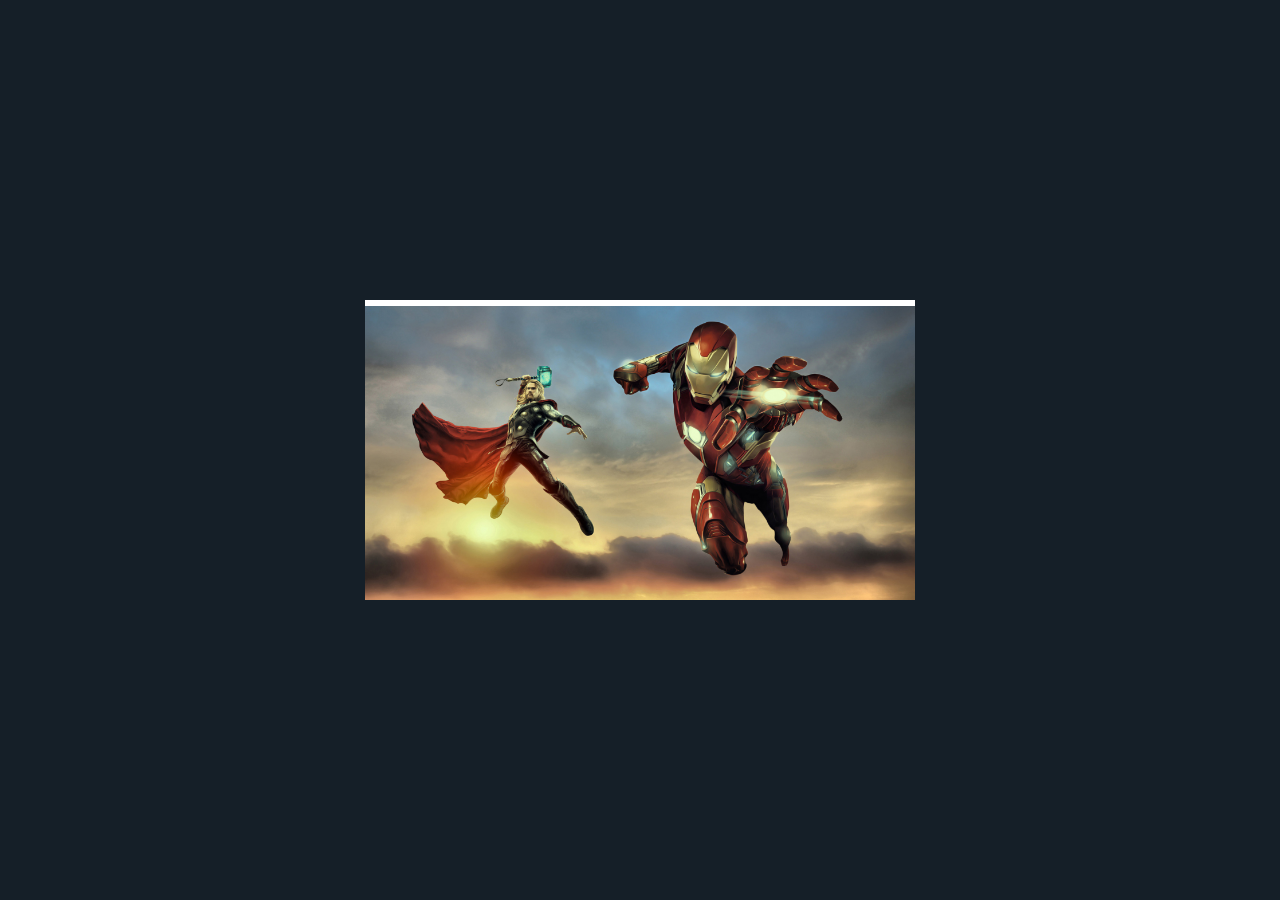
<file: web animation/index.html>
<!DOCTYPE html>
<html lang="en">

<head>
    <meta charset="UTF-8">
    <meta name="viewport" content="width=device-width, initial-scale=1.0">
    <title>Image Hover Effect</title>
    <link rel="stylesheet" href="style.css">
</head>

<body>
    <div class="box">
        <div class="imgBx">
            <img src="img 1.jpg">
        </div>
        <div class="imgBx">
            <img src="img 2.jpg">
        </div>
    </div>
</body>

</html>
</file>
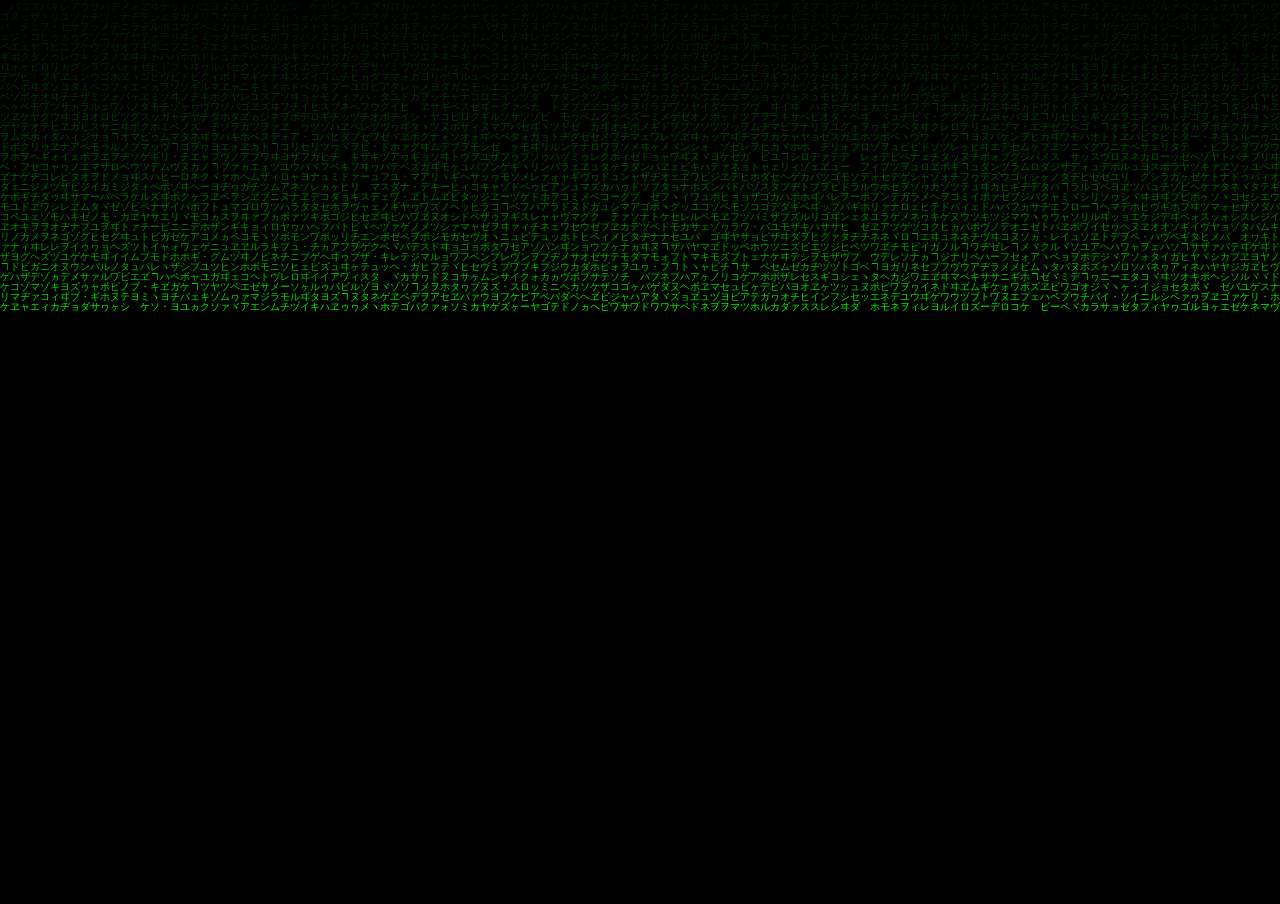
<file: Matrix rain animation/matrix.html>
<!DOCTYPE html>
<html>

<body style="background:black;margin:0">
    <canvas id="c"></canvas>
    <script>
        c.width = innerWidth; c.height = innerHeight; x = Array(300).fill(0);
        setInterval(() => {
            a = c.getContext("2d"); a.fillStyle = "#0001"; a.fillRect(0, 0, c.width, c.height);
            a.fillStyle = "#0f0"; x.map((y, i) => {
                t = String.fromCharCode(12448 + Math.random() * 96);
                a.fillText(t, i * 10, y); x[i] = y > 758 + Math.random() * 1e4 ? 0 : y + 10
            });
        }, 50);
    </script>
</body>

</html>
</file>
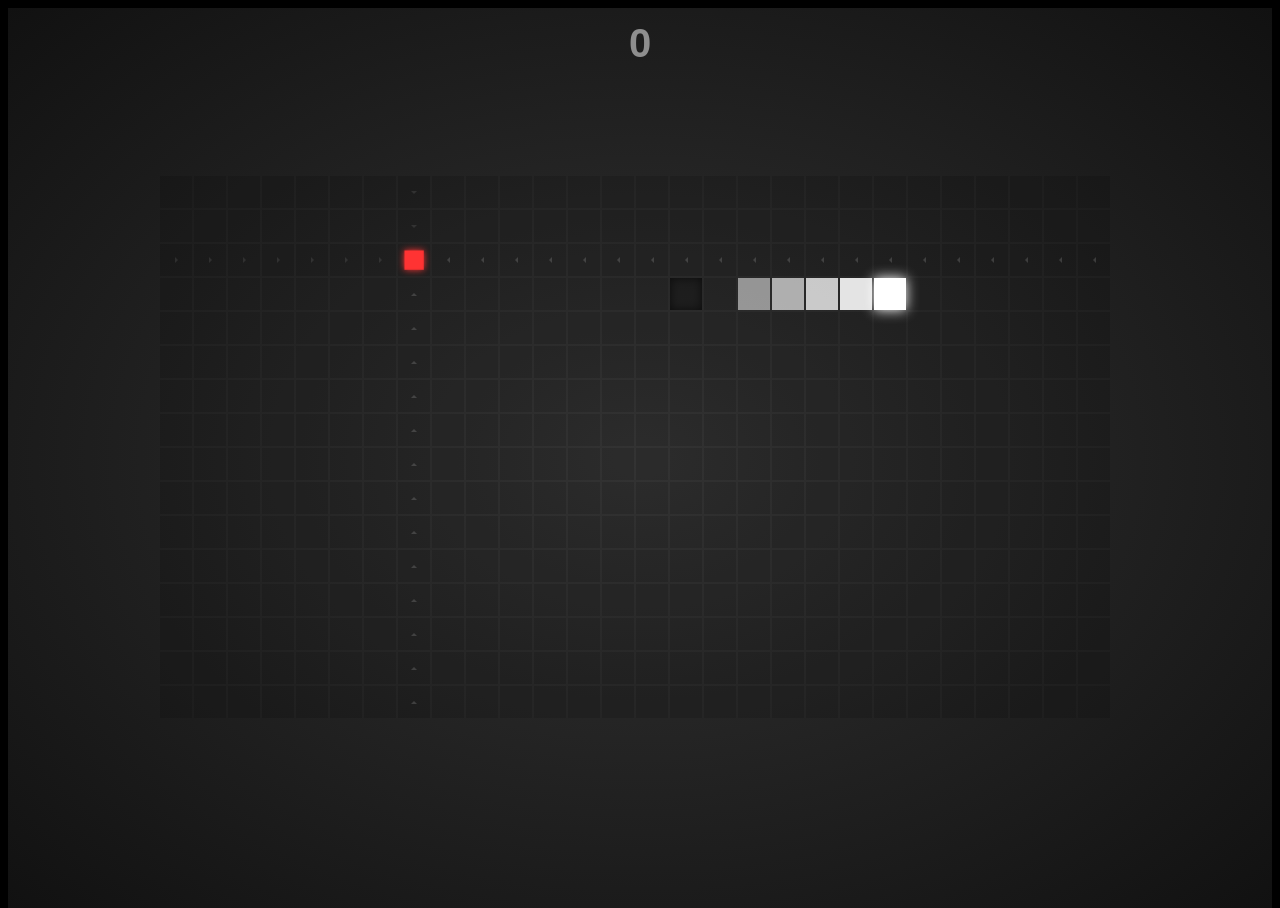
<file: Snake game 🎮/snake-game.html>
<!DOCTYPE html>
<html lang="en">
  <head>
    <meta charset="UTF-8">
    <meta name="viewport" content="width=device-width, initial-scale=1.0">
    <title>Document</title>
    <style>
      * {
        box-sizing: border-box;
      }

      html,
      body {
        background-color: #000;
        height: 100%;
      }

      body {
        background: #222;
        background: radial-gradient(#333, #111);
        background-position: center center;
        background-repeat: no-repeat;
        background-size: cover;
        color: #fff;
        font: 100%/1.5 sans-serif;
        overflow: hidden;
      }

      .score {
        color: rgba(255, 255, 255, 0.5);
        font-size: 40px;
        font-weight: bold;
        padding-top: 5px;
        text-align: center;
      }

      .stage {
        bottom: 0;
        left: 0;
        margin: auto;
        position: absolute;
        right: 0;
        top: 0;
        z-index: 2;
      }

      .tile {
        background: rgba(0, 0, 0, 0.15);
        position: absolute;
        transition-property:
          background,
          box-shadow,
          opacity,
          transform
        ;
        transform: translateZ(0);
        transition-duration: 3000ms;
      }

      .tile:before {
        bottom: 0;
        content: '';
        height: 0;
        left: 0;
        margin: auto;
        opacity: 0;
        position: absolute;
        right: 0;
        top: 0;
        width: 0;
        transition: opacity 300ms;
      }

      .tile.path:before {
        opacity: 1;
      }

      .tile.up:before {
        border-bottom: 4px inset rgba(255, 255, 255, 0.15);
        border-left: 4px solid transparent;
        border-right: 4px solid transparent;
      }

      .tile.down:before {
        border-top: 4px inset rgba(255, 255, 255, 0.15);
        border-left: 4px solid transparent;
        border-right: 4px solid transparent;
      }

      .tile.left:before { 
        border-right: 4px inset rgba(255, 255, 255, 0.15);
        border-top: 4px solid transparent;
        border-bottom: 4px solid transparent;
      }

      .tile.right:before { 
        border-left: 4px inset rgba(255, 255, 255, 0.15);
        border-top: 4px solid transparent;
        border-bottom: 4px solid transparent;
      }

      @media (max-width: 900px), (max-height: 900px) {
        .tile.up:before,
        .tile.down:before,
        .tile.left:before,
        .tile.right:before {
          border-width: 3px;
        }
      }

      @media (max-width: 500px), (max-height: 500px) {
        .tile.up:before,
        .tile.down:before,
        .tile.left:before,
        .tile.right:before {
          border-width: 2px;
        }
      }

      .tile.pressed {
        background: rgba(0, 0, 0, 0.3);
        box-shadow: inset 0 0 10px rgba(0, 0, 0, 0.6);
        transition-duration: 0ms;
      }
    </style>
  </head>
  <body>
    <div class="score">0</div>
    <div class="stage"></div>

    <script>
      /*================================================

      Polyfill

      ================================================*/

      (function(){ 'use strict';

        /*================================================

        Request Animation Frame

        ================================================*/
        
        var lastTime = 0;
        var vendors = [ 'webkit', 'moz' ];
        for( var x = 0; x < vendors.length && !window.requestAnimationFrame; ++x ) {
          window.requestAnimationFrame = window[ vendors[ x ] + 'RequestAnimationFrame' ];
          window.cancelAnimationFrame = window[ vendors[ x ] + 'CancelAnimationFrame' ] || window[ vendors[ x ] + 'CancelRequestAnimationFrame' ];
        }

        if( !window.requestAnimationFrame ) {
          window.requestAnimationFrame = function( callback, element ) {
            var currTime = new Date().getTime();
            var timeToCall = Math.max( 0, 16 - ( currTime - lastTime ) );
            var id = window.setTimeout(
              function() { 
                callback( currTime + timeToCall ); 
              }, timeToCall );
            lastTime = currTime + timeToCall;
            return id;
          }
        }

        if( !window.cancelAnimationFrame ) {
          window.cancelAnimationFrame = function( id ) {
            clearTimeout( id );
          }
        }

      })();

      /*================================================

      DOM Manipulation

      ================================================*/

      (function(){ 'use strict';

        function hasClass( elem, className ) {
          return new RegExp( ' ' + className + ' ' ).test( ' ' + elem.className + ' ' );
        };

        function addClass( elem, className ) {
          if( !hasClass(elem, className ) ) {
            elem.className += ' ' + className;
          }
        };

        function removeClass( elem, className ) {
          var newClass = ' ' + elem.className.replace( /[\t\r\n]/g, ' ' ) + ' ';
          if( hasClass( elem, className ) ) {
            while( newClass.indexOf(' ' + className + ' ' ) >= 0 ) {
              newClass = newClass.replace( ' ' + className + ' ', ' ' );
            }
            elem.className = newClass.replace( /^\s+|\s+$/g, '' );
          }
        };

        function toggleClass( elem, className ) {
          var newClass = ' ' + elem.className.replace( /[\t\r\n]/g, ' ' ) + ' ';
          if( hasClass(elem, className ) ) {
            while( newClass.indexOf( ' ' + className + ' ' ) >= 0 ) {
              newClass = newClass.replace( ' ' + className + ' ' , ' ' );
            }
            elem.className = newClass.replace( /^\s+|\s+$/g, '' );
          } else {
            elem.className += ' ' + className;
          }
        };

      })();

      /*================================================

      Core

      ================================================*/

      g = {};

      (function(){ 'use strict';

        /*================================================

        Math

        ================================================*/

        g.m = Math;
        g.mathProps = 'E LN10 LN2 LOG2E LOG10E PI SQRT1_2 SQRT2 abs acos asin atan ceil cos exp floor log round sin sqrt tan atan2 pow max min'.split( ' ' );
        for ( var i = 0; i < g.mathProps.length; i++ ) {
          g[ g.mathProps[ i ] ] = g.m[ g.mathProps[ i ] ];
        }
        g.m.TWO_PI = g.m.PI * 2;

        /*================================================

        Miscellaneous

        ================================================*/

        g.isset = function( prop ) {
          return typeof prop != 'undefined';
        };

        g.log = function() {
          if( g.isset( g.config ) && g.config.debug && window.console ){
            console.log( Array.prototype.slice.call( arguments ) );
          }
        };

      })();

      /*================================================

      Group

      ================================================*/

      (function(){ 'use strict';

        g.Group = function() {
          this.collection = [];
          this.length = 0;
        };

        g.Group.prototype.add = function( item ) {
          this.collection.push( item );
          this.length++;
        };

        g.Group.prototype.remove = function( index ) {
          if( index < this.length ) {
            this.collection.splice( index, 1 );
            this.length--;
          }
        };

        g.Group.prototype.empty = function() {
          this.collection.length = 0;
          this.length = 0;
        };

        g.Group.prototype.each = function( action, asc ) {
          var asc = asc || 0,
            i;
          if( asc ) {
            for( i = 0; i < this.length; i++ ) {
              this.collection[ i ][ action ]( i );
            }
          } else {
            i = this.length;
            while( i-- ) {
              this.collection[ i ][ action ]( i );
            }
          }
        };

      })();

      /*================================================

      Utilities

      ================================================*/

      (function(){ 'use strict';

        g.util = {};

        /*================================================

        Random

        ================================================*/
        
        g.util.rand = function( min, max ) {
          return g.m.random() * ( max - min ) + min;
        };

        g.util.randInt = function( min, max ) {
          return g.m.floor( g.m.random() * ( max - min + 1) ) + min;
        };

      }());

      /*================================================

      State

      ================================================*/

      (function(){ 'use strict';

        g.states = {};

        g.addState = function( state ) {
          g.states[ state.name ] = state;
        };

        g.setState = function( name ) {
          if( g.state ) {
            g.states[ g.state ].exit();
          }
          g.state = name;
          g.states[ g.state ].init();
        };

        g.currentState = function() {
          return g.states[ g.state ];
        };

      }());

      /*================================================

      Time

      ================================================*/

      (function(){ 'use strict';

        g.Time = function() {
          this.reset();
        }

        g.Time.prototype.reset = function() {
          this.now = Date.now();
          this.last = Date.now();
          this.delta = 60;
          this.ndelta = 1;
          this.elapsed = 0;
          this.nelapsed = 0;
          this.tick = 0;
        };

        g.Time.prototype.update = function() {
          this.now = Date.now();
          this.delta = this.now - this.last;
          this.ndelta = Math.min( Math.max( this.delta / ( 1000 / 60 ), 0.0001 ), 10 );
          this.elapsed += this.delta;
          this.nelapsed += this.ndelta;
          this.last = this.now;
          this.tick++;
        };

      })();

      /*================================================

      Grid Entity

      ================================================*/

      (function(){ 'use strict';

        g.Grid = function( cols, rows ) {
          this.cols = cols;
          this.rows = rows;
          this.tiles = [];
          for( var x = 0; x < cols; x++ ) {
            this.tiles[ x ] = [];
            for( var y = 0; y < rows; y++ ) {
              this.tiles[ x ].push( 'empty' );
            }
          }
        };

        g.Grid.prototype.get = function( x, y ) {
          return this.tiles[ x ][ y ];
        };

        g.Grid.prototype.set = function( x, y, val ) {
          this.tiles[ x ][ y ] = val;
        };

      })();

      /*================================================

      Board Tile Entity

      ================================================*/

      (function(){ 'use strict';

        g.BoardTile = function( opt ) {
          this.parentState = opt.parentState;
          this.parentGroup = opt.parentGroup;
          this.col = opt.col;
          this.row = opt.row;
          this.x = opt.x;
          this.y = opt.y;
          this.z = 0;
          this.w = opt.w;
          this.h = opt.h;
          this.elem = document.createElement( 'div' );
          this.elem.style.position = 'absolute';
          this.elem.className = 'tile';
          this.parentState.stageElem.appendChild( this.elem );
          this.classes = {
            pressed: 0,
            path: 0,
            up: 0,
            down: 0,
            left: 0,
            right: 0
          }
          this.updateDimensions();
        };

        g.BoardTile.prototype.update = function() {
          for( var k in this.classes ) {
            if( this.classes[ k ] ) {
              this.classes[ k ]--;
            }
          }

          if( this.parentState.food.tile.col == this.col || this.parentState.food.tile.row == this.row ) {
            this.classes.path = 1;
            if( this.col < this.parentState.food.tile.col ) {
              this.classes.right = 1;
            } else {
              this.classes.right = 0;
            }
            if( this.col > this.parentState.food.tile.col ) {
              this.classes.left = 1;
            } else {
              this.classes.left = 0;
            }
            if( this.row > this.parentState.food.tile.row ) {
              this.classes.up = 1;
            } else {
              this.classes.up = 0;
            }
            if( this.row < this.parentState.food.tile.row ) {
              this.classes.down = 1;
            } else {
              this.classes.down = 0;
            }
          } else {
            this.classes.path = 0;
          }

          if( this.parentState.food.eaten ) {
            this.classes.path = 0;
          }
        };

        g.BoardTile.prototype.updateDimensions = function() {
          this.x = this.col * this.parentState.tileWidth;
          this.y = this.row * this.parentState.tileHeight;
          this.w = this.parentState.tileWidth - this.parentState.spacing;
          this.h = this.parentState.tileHeight - this.parentState.spacing;
          this.elem.style.left = this.x + 'px';
          this.elem.style.top = this.y + 'px';
          this.elem.style.width = this.w + 'px';
          this.elem.style.height = this.h + 'px';
        };

        g.BoardTile.prototype.render = function() {
          var classString = '';
          for( var k in this.classes ) {
            if( this.classes[ k ] ) {
              classString += k + ' ';
            }
          }
          this.elem.className = 'tile ' + classString;
        };

      })();

      /*================================================

      Snake Tile Entity

      ================================================*/

      (function(){ 'use strict';

        g.SnakeTile = function( opt ) {
          this.parentState = opt.parentState;
          this.parentGroup = opt.parentGroup;
          this.col = opt.col;
          this.row = opt.row;
          this.x = opt.x;
          this.y = opt.y;
          this.w = opt.w;
          this.h = opt.h;
          this.color = null;
          this.scale = 1;
          this.rotation = 0;
          this.blur = 0;
          this.alpha = 1;
          this.borderRadius = 0;
          this.borderRadiusAmount = 0;
          this.elem = document.createElement( 'div' );
          this.elem.style.position = 'absolute';
          this.parentState.stageElem.appendChild( this.elem );
        };

        g.SnakeTile.prototype.update = function( i ) {
          this.x = this.col * this.parentState.tileWidth;
          this.y = this.row * this.parentState.tileHeight;
          if( i == 0 ) {
            this.color = '#fff';
            this.blur = this.parentState.dimAvg * 0.03 + Math.sin( this.parentState.time.elapsed / 200 ) * this.parentState.dimAvg * 0.015;
            if( this.parentState.snake.dir == 'n' ) {
              this.borderRadius = this.borderRadiusAmount + '% ' + this.borderRadiusAmount + '% 0 0';
            } else if( this.parentState.snake.dir == 's' ) {
              this.borderRadius = '0 0 ' + this.borderRadiusAmount + '% ' + this.borderRadiusAmount + '%';
            } else if( this.parentState.snake.dir == 'e' ) {
              this.borderRadius = '0 ' + this.borderRadiusAmount + '% ' + this.borderRadiusAmount + '% 0';
            } else if( this.parentState.snake.dir == 'w' ) {
              this.borderRadius = this.borderRadiusAmount + '% 0 0 ' + this.borderRadiusAmount + '%';
            }
          } else {
            this.color = '#fff';
            this.blur = 0;
            this.borderRadius = '0';
          }
          this.alpha = 1 - ( i / this.parentState.snake.tiles.length ) * 0.6;
          this.rotation = ( this.parentState.snake.justAteTick / this.parentState.snake.justAteTickMax ) * 90;
          this.scale = 1 + ( this.parentState.snake.justAteTick / this.parentState.snake.justAteTickMax ) * 1;
        };

        g.SnakeTile.prototype.updateDimensions = function() {
          this.w = this.parentState.tileWidth - this.parentState.spacing;
          this.h = this.parentState.tileHeight - this.parentState.spacing;
        };

        g.SnakeTile.prototype.render = function( i ) {
          this.elem.style.left = this.x + 'px';
          this.elem.style.top = this.y + 'px';
          this.elem.style.width = this.w + 'px';
          this.elem.style.height = this.h + 'px';
          this.elem.style.backgroundColor = 'rgba(255, 255, 255, ' + this.alpha + ')';
          this.elem.style.boxShadow = '0 0 ' + this.blur + 'px #fff';
          this.elem.style.borderRadius = this.borderRadius;
        };

      })();

      /*================================================

      Food Tile Entity

      ================================================*/

      (function(){ 'use strict';

        g.FoodTile = function( opt ) {
          this.parentState = opt.parentState;
          this.parentGroup = opt.parentGroup;
          this.col = opt.col;
          this.row = opt.row;
          this.x = opt.x;
          this.y = opt.y;
          this.w = opt.w;
          this.h = opt.h;
          this.blur = 0;
          this.scale = 1;
          this.hue = 0;
          this.opacity = 0;
          this.elem = document.createElement( 'div' );
          this.elem.style.position = 'absolute';
          this.parentState.stageElem.appendChild( this.elem );
        };

        g.FoodTile.prototype.update = function() {
          this.x = this.col * this.parentState.tileWidth;
          this.y = this.row * this.parentState.tileHeight;
          this.blur = this.parentState.dimAvg * 0.03 + Math.sin( this.parentState.time.elapsed / 200 ) * this.parentState.dimAvg * 0.015;
          this.scale = 0.8 + Math.sin( this.parentState.time.elapsed / 200 ) * 0.2;

          if( this.parentState.food.birthTick || this.parentState.food.deathTick ) {
            if( this.parentState.food.birthTick ) {
              this.opacity = 1 - ( this.parentState.food.birthTick / 1 ) * 1;
            } else {
              this.opacity = ( this.parentState.food.deathTick / 1 ) * 1;
            }
          } else {
            this.opacity = 1;
          }
        };

        g.FoodTile.prototype.updateDimensions = function() {
          this.w = this.parentState.tileWidth - this.parentState.spacing;
          this.h = this.parentState.tileHeight - this.parentState.spacing;
        };

        g.FoodTile.prototype.render = function() {
          this.elem.style.left = this.x + 'px';
          this.elem.style.top = this.y + 'px';
          this.elem.style.width = this.w + 'px';
          this.elem.style.height = this.h + 'px';
          this.elem.style[ 'transform' ] = 'translateZ(0) scale(' + this.scale + ')';
          this.elem.style.backgroundColor = 'hsla(' + this.hue + ', 100%, 60%, 1)';
          this.elem.style.boxShadow = '0 0 ' + this.blur + 'px hsla(' + this.hue + ', 100%, 60%, 1)';
          this.elem.style.opacity = this.opacity;
        };

      })();

      /*================================================

      Snake Entity

      ================================================*/

      (function(){ 'use strict';

        g.Snake = function( opt ) {
          this.parentState = opt.parentState;
          this.dir = 'e',
          this.currDir = this.dir;
          this.tiles = [];
          for( var i = 0; i < 5; i++ ) {
            this.tiles.push( new g.SnakeTile({
              parentState: this.parentState,
              parentGroup: this.tiles,
              col: 8 - i,
              row: 3,
              x: ( 8 - i ) * opt.parentState.tileWidth,
              y: 3 * opt.parentState.tileHeight,
              w: opt.parentState.tileWidth - opt.parentState.spacing,
              h: opt.parentState.tileHeight - opt.parentState.spacing
            }));
          }
          this.last = 0;
          this.updateTick = 10;
          this.updateTickMax = this.updateTick;
          this.updateTickLimit = 3;
          this.updateTickChange = 0.2;
          this.deathFlag = 0;
          this.justAteTick = 0;
          this.justAteTickMax = 1;
          this.justAteTickChange = 0.05;

          // sync data grid of the play state
          var i = this.tiles.length;

          while( i-- ) {
            this.parentState.grid.set( this.tiles[ i ].col, this.tiles[ i ].row, 'snake' );
          }
        };

        g.Snake.prototype.updateDimensions = function() {
          var i = this.tiles.length;
          while( i-- ) {
            this.tiles[ i ].updateDimensions();
          }
        };

        g.Snake.prototype.update = function() {
          if( this.parentState.keys.up ) {
            if( this.dir != 's' && this.dir != 'n' && this.currDir != 's' && this.currDir != 'n' ) {
              this.dir = 'n';
            }
          } else if( this.parentState.keys.down) {
            if( this.dir != 'n' && this.dir != 's' && this.currDir != 'n' && this.currDir != 's' ) {
              this.dir = 's';
            }
          } else if( this.parentState.keys.right ) {
            if( this.dir != 'w' && this.dir != 'e' && this.currDir != 'w' && this.currDir != 'e' ) {
              this.dir = 'e';
            }
          } else if( this.parentState.keys.left ) {
            if( this.dir != 'e' && this.dir != 'w' && this.currDir != 'e' && this.currDir != 'w' ) {
              this.dir = 'w';
            }
          }

          this.parentState.keys.up = 0;
          this.parentState.keys.down = 0;
          this.parentState.keys.right = 0;
          this.parentState.keys.left = 0;

          this.updateTick += this.parentState.time.ndelta;
          if( this.updateTick >= this.updateTickMax ) {
            // reset the update timer to 0, or whatever leftover there is
            this.updateTick = ( this.updateTick - this.updateTickMax );

            // rotate snake block array
            this.tiles.unshift( new g.SnakeTile({
              parentState: this.parentState,
              parentGroup: this.tiles,
              col: this.tiles[ 0 ].col,
              row: this.tiles[ 0 ].row,
              x: this.tiles[ 0 ].col * this.parentState.tileWidth,
              y: this.tiles[ 0 ].row * this.parentState.tileHeight,
              w: this.parentState.tileWidth - this.parentState.spacing,
              h: this.parentState.tileHeight - this.parentState.spacing
            }));
            this.last = this.tiles.pop();
            this.parentState.stageElem.removeChild( this.last.elem );

            this.parentState.boardTiles.collection[ this.last.col + ( this.last.row * this.parentState.cols ) ].classes.pressed = 2;

            // sync data grid of the play state
            var i = this.tiles.length;

            while( i-- ) {
              this.parentState.grid.set( this.tiles[ i ].col, this.tiles[ i ].row, 'snake' );
            }
            this.parentState.grid.set( this.last.col, this.last.row, 'empty' );


            // move the snake's head
            if ( this.dir == 'n' ) {
              this.currDir = 'n';
              this.tiles[ 0 ].row -= 1;
            } else if( this.dir == 's' ) {
              this.currDir = 's';
              this.tiles[ 0 ].row += 1;
            } else if( this.dir == 'w' ) {
              this.currDir = 'w';
              this.tiles[ 0 ].col -= 1;
            } else if( this.dir == 'e' ) {
              this.currDir = 'e';
              this.tiles[ 0 ].col += 1;
            }

            // wrap walls
            this.wallFlag = false;
            if( this.tiles[ 0 ].col >= this.parentState.cols ) {
              this.tiles[ 0 ].col = 0;
              this.wallFlag = true;
            }
            if( this.tiles[ 0 ].col < 0 ) {
              this.tiles[ 0 ].col = this.parentState.cols - 1;
              this.wallFlag = true;
            }
            if( this.tiles[ 0 ].row >= this.parentState.rows ) {
              this.tiles[ 0 ].row = 0;
              this.wallFlag = true;
            }
            if( this.tiles[ 0 ].row < 0 ) {
              this.tiles[ 0 ].row = this.parentState.rows - 1;
              this.wallFlag = true;
            }

            // check death by eating self
            if( this.parentState.grid.get( this.tiles[ 0 ].col, this.tiles[ 0 ].row ) == 'snake' ) {
              this.deathFlag = 1;
              clearTimeout( this.foodCreateTimeout );
            }

            // check eating of food
            if( this.parentState.grid.get( this.tiles[ 0 ].col, this.tiles[ 0 ].row ) == 'food' ) {
              this.tiles.push( new g.SnakeTile({
                parentState: this.parentState,
                parentGroup: this.tiles,
                col: this.last.col,
                row: this.last.row,
                x: this.last.col * this.parentState.tileWidth,
                y: this.last.row * this.parentState.tileHeight,
                w: this.parentState.tileWidth - this.parentState.spacing,
                h: this.parentState.tileHeight - this.parentState.spacing
              }));
              if( this.updateTickMax - this.updateTickChange > this.updateTickLimit ) {
                this.updateTickMax -= this.updateTickChange;
              }
              this.parentState.score++;
              this.parentState.scoreElem.innerHTML = this.parentState.score;
              this.justAteTick = this.justAteTickMax;

              this.parentState.food.eaten = 1;
              this.parentState.stageElem.removeChild( this.parentState.food.tile.elem );

              var _this = this;
              
              this.foodCreateTimeout = setTimeout( function() {
                _this.parentState.food = new g.Food({
                  parentState: _this.parentState
                });
              }, 300);
            }

            // check death by eating self
            if( this.deathFlag ) {
              g.setState( 'play' );
            }
          }

          // update individual snake tiles
          var i = this.tiles.length;
          while( i-- ) {
            this.tiles[ i ].update( i );
          }

          if( this.justAteTick > 0 ) {
            this.justAteTick -= this.justAteTickChange;
          } else if( this.justAteTick < 0 ) {
            this.justAteTick = 0;
          }
        };

        g.Snake.prototype.render = function() {
          // render individual snake tiles
          var i = this.tiles.length;
          while( i-- ) {
            this.tiles[ i ].render( i );
          }
        };

      })();

      /*================================================

      Food Entity

      ================================================*/

      (function(){ 'use strict';

        g.Food = function( opt ) {
          this.parentState = opt.parentState;
          this.tile = new g.FoodTile({
            parentState: this.parentState,
            col: 0,
            row: 0,
            x: 0,
            y: 0,
            w: opt.parentState.tileWidth - opt.parentState.spacing,
            h: opt.parentState.tileHeight - opt.parentState.spacing
          });
          this.reset();
          this.eaten = 0;
          this.birthTick = 1;
          this.deathTick = 0;
          this.birthTickChange = 0.025;
          this.deathTickChange = 0.05;
        };

        g.Food.prototype.reset = function() {
          var empty = [];
          for( var x = 0; x < this.parentState.cols; x++) {
            for( var y = 0; y < this.parentState.rows; y++) {
              var tile = this.parentState.grid.get( x, y );
              if( tile == 'empty' ) {
                empty.push( { x: x, y: y } );
              }
            }
          }
          var newTile = empty[ g.util.randInt( 0, empty.length - 1 ) ];
          this.tile.col = newTile.x;
          this.tile.row = newTile.y;
        };

        g.Food.prototype.updateDimensions = function() {
          this.tile.updateDimensions();
        };

        g.Food.prototype.update = function() {
          // update food tile
          this.tile.update();

          if( this.birthTick > 0 ) {
            this.birthTick -= this.birthTickChange;
          } else if( this.birthTick < 0 ) {
            this.birthTick = 0;
          }

          // sync data grid of the play state
          this.parentState.grid.set( this.tile.col, this.tile.row, 'food' );
        };

        g.Food.prototype.render = function() {
          this.tile.render();
        };

      })();

      /*================================================

      Play State

      ================================================*/

      (function(){ 'use strict';

        function StatePlay() {
          this.name = 'play';
        }

        StatePlay.prototype.init = function() {
          this.scoreElem = document.querySelector( '.score' );
          this.stageElem = document.querySelector( '.stage' );
          this.dimLong = 28;
          this.dimShort = 16;
          this.padding = 0.25;
          this.boardTiles = new g.Group();
          this.keys = {};
          this.foodCreateTimeout = null;
          this.score = 0;
          this.scoreElem.innerHTML = this.score;
          this.time = new g.Time();
          this.getDimensions();
          if( this.winWidth < this.winHeight ) {
            this.rows = this.dimLong;
            this.cols = this.dimShort;
          } else {
            this.rows = this.dimShort;
            this.cols = this.dimLong;
          }
          this.spacing = 1;
          this.grid = new g.Grid( this.cols, this.rows );
          this.resize();
          this.createBoardTiles();
          this.bindEvents();
          this.snake = new g.Snake({
            parentState: this
          });
          this.food = new g.Food({
            parentState: this
          });
        };

        StatePlay.prototype.getDimensions = function() {
          this.winWidth = window.innerWidth;
          this.winHeight = window.innerHeight;
          this.activeWidth = this.winWidth - ( this.winWidth * this.padding );
          this.activeHeight = this.winHeight - ( this.winHeight * this.padding );
        };

        StatePlay.prototype.resize = function() {
          var _this = g.currentState();

          _this.getDimensions();

          _this.stageRatio = _this.rows / _this.cols;

          if( _this.activeWidth > _this.activeHeight / _this.stageRatio ) {
            _this.stageHeight = _this.activeHeight;
            _this.stageElem.style.height = _this.stageHeight + 'px';
            _this.stageWidth = Math.floor( _this.stageHeight /_this.stageRatio );
            _this.stageElem.style.width = _this.stageWidth + 'px';
          } else {
            _this.stageWidth = _this.activeWidth;
            _this.stageElem.style.width = _this.stageWidth + 'px';
            _this.stageHeight = Math.floor( _this.stageWidth * _this.stageRatio );
            _this.stageElem.style.height = _this.stageHeight + 'px';
          }

          _this.tileWidth = ~~( _this.stageWidth / _this.cols );
          _this.tileHeight = ~~( _this.stageHeight / _this.rows );
          _this.dimAvg = ( _this.activeWidth + _this.activeHeight ) / 2;
          _this.spacing = Math.max( 1, ~~( _this.dimAvg * 0.0025 ) );

          _this.stageElem.style.marginTop = ( -_this.stageElem.offsetHeight / 2 ) + _this.headerHeight / 2 + 'px';

          _this.boardTiles.each( 'updateDimensions' );
          _this.snake !== undefined && _this.snake.updateDimensions();
          _this.food !== undefined && _this.food.updateDimensions();
        };

        StatePlay.prototype.createBoardTiles = function() {
          for( var y = 0; y < this.rows; y++ ) {
            for( var x = 0; x < this.cols; x++ ) {
              this.boardTiles.add( new g.BoardTile({
                parentState: this,
                parentGroup: this.boardTiles,
                col: x,
                row: y,
                x: x * this.tileWidth,
                y: y * this.tileHeight,
                w: this.tileWidth - this.spacing,
                h: this.tileHeight - this.spacing
              }));
            }
          }
        };

        StatePlay.prototype.upOn = function() { g.currentState().keys.up = 1; }
        StatePlay.prototype.downOn = function() { g.currentState().keys.down = 1; }
        StatePlay.prototype.rightOn = function() { g.currentState().keys.right = 1; }
        StatePlay.prototype.leftOn = function() { g.currentState().keys.left = 1; }
        StatePlay.prototype.upOff = function() { g.currentState().keys.up = 0; }
        StatePlay.prototype.downOff = function() { g.currentState().keys.down = 0; }
        StatePlay.prototype.rightOff = function() { g.currentState().keys.right = 0; }
        StatePlay.prototype.leftOff = function() { g.currentState().keys.left = 0; }

        StatePlay.prototype.keydown = function( e ) {
          e.preventDefault();
          var e = ( e.keyCode ? e.keyCode : e.which ),
            _this = g.currentState();
          if( e === 38 || e === 87 ) { _this.upOn(); }
          if( e === 39 || e === 68 ) { _this.rightOn(); }
          if( e === 40 || e === 83 ) { _this.downOn(); }
          if( e === 37 || e === 65 ) { _this.leftOn(); }
        };

        StatePlay.prototype.bindEvents = function() {
          var _this = g.currentState();
          window.addEventListener( 'keydown', _this.keydown, false );
          window.addEventListener( 'resize', _this.resize, false );
        };

        StatePlay.prototype.step = function() {
          this.boardTiles.each( 'update' );
          this.boardTiles.each( 'render' );
          this.snake.update();
          this.snake.render();
          this.food.update();
          this.food.render();
          this.time.update();
        };

        StatePlay.prototype.exit = function() {
          window.removeEventListener( 'keydown', this.keydown, false );
          window.removeEventListener( 'resize', this.resize, false );
          this.stageElem.innerHTML = '';
          this.grid.tiles = null;
          this.time = null;
        };

        g.addState( new StatePlay() );

      })();

      /*================================================

      Game

      ================================================*/

      (function(){ 'use strict';

        g.config = {
          title: 'Snakely',
          debug: window.location.hash == '#debug' ? 1 : 0,
          state: 'play'
        };

        g.setState( g.config.state );

        g.time = new g.Time();

        g.step = function() {
          requestAnimationFrame( g.step );
          g.states[ g.state ].step();
          g.time.update();
        };

        window.addEventListener( 'load', g.step, false );

      })();
    </script>
  </body>
</html>
</file>
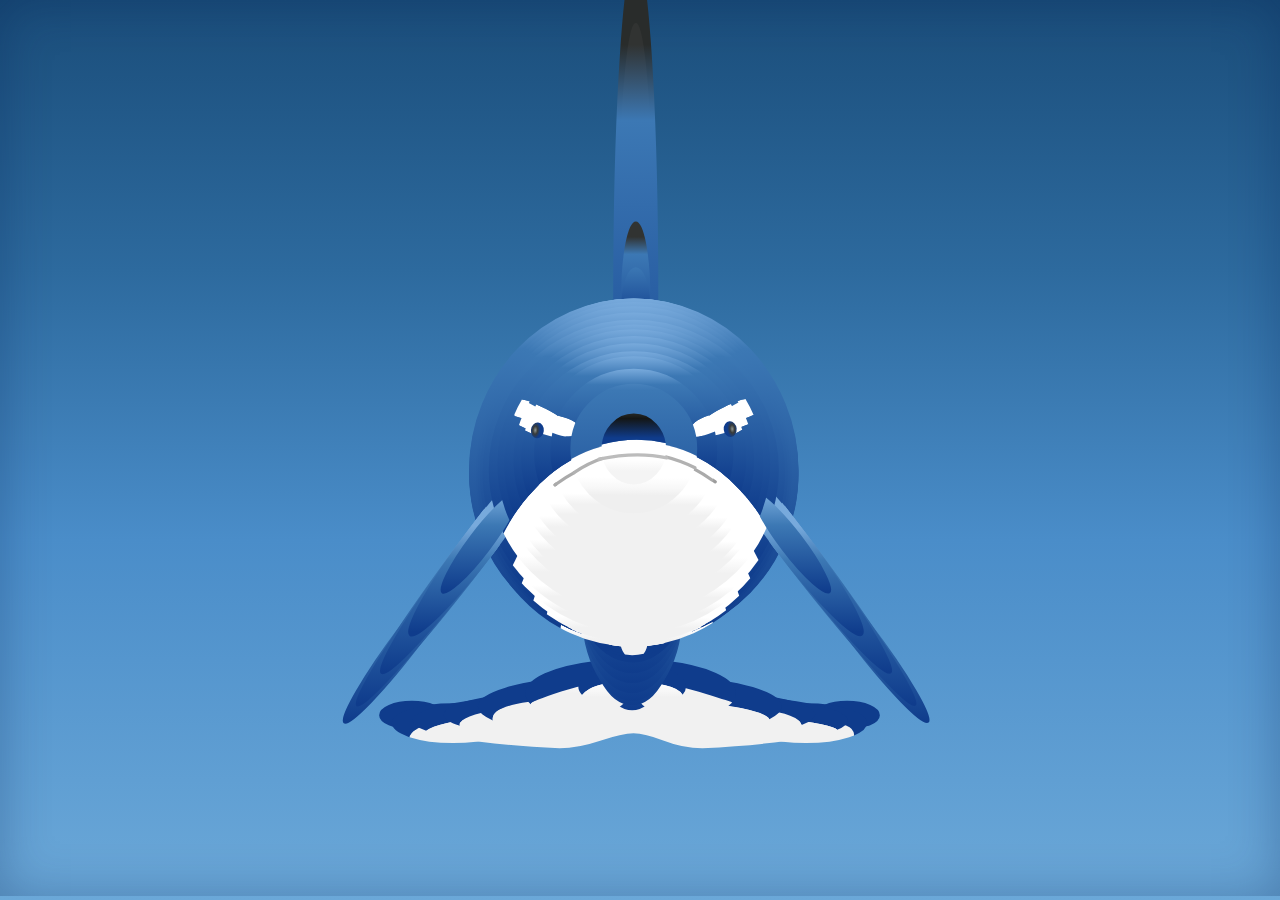
<file: The mouse cursor with PERFECT anime blue vibes & ocean background 🌊💙/interactive-whale.html>
<!DOCTYPE html>
<html lang="en">

<head>
  <meta charset="UTF-8">
  <meta name="viewport" content="width=device-width, initial-scale=1.0">
  <link rel="stylesheet" href="interactive-whale.css">
  <title>interactive Whale</title>
</head>

<body>
  <!-- credits to the writter @diegoleme -->
  <div id="whale"></div>
  <script src="jquery.js"></script>
  <script src="interactive-whale.js"></script>
</body>

</html>
</file>
<file: web animation/style.css>
* {
    padding: 0px;
    margin: 0px;
    box-sizing: border-box;
}

body {
    display: flex;
    justify-content: center;
    align-items: center;
    flex-wrap: wrap;
    min-height: 100vh;
    background: #151f28;
}

.box {
    position: relative;
    width: 550px;
    height: 300px;
    margin: 50px;
    cursor: pointer;
}

.box .imgBx {
    position: absolute;
    top: 0;
    left: 0;
    width: 100%;
    height: 100%;
}

.box .imgBx img {
    position: absolute;
    top: 0;
    left: 0;
    width: 100%;
    height: 100%;
    object-fit: cover;
}

.box::before {
    content: '';
    position: absolute;
    top: 0;
    left: 0;
    width: 100%;
    height: 6px;
    background: white;
    z-index: 1000;
    transition: 1.5s;
}

.box:hover::before {
    top: calc(100% - 4px);
}


.box .imgBx:nth-child(2) {
    clip-path: polygon(0 0, 100% 0, 100% 0, 0 0);
    transition: 1.5s;
}

.box:hover .imgBx:nth-child(2) {
    clip-path: polygon(0 0, 100% 0, 100% 100%, 0 100%);
    transition: 1.5s;
}
</file>
<file: The mouse cursor with PERFECT anime blue vibes & ocean background 🌊💙/interactive-whale.css>
html,
body {
  height: 100%;
  width: 100%;
  margin: 0;
  overflow: hidden;
}

body {
  background: linear-gradient(180deg, #1a4d7a 0%, #2d6a9e 30%, #4a8dc9 60%, #6ba8d8 100%);
  background-attachment: fixed;
}

#whale {
  height: 99.5%;
  width: 100%;
  position: relative;
  z-index: 1;
  box-shadow: inset 0 0 50px rgba(0, 30, 80, 0.3);
}
</file>
